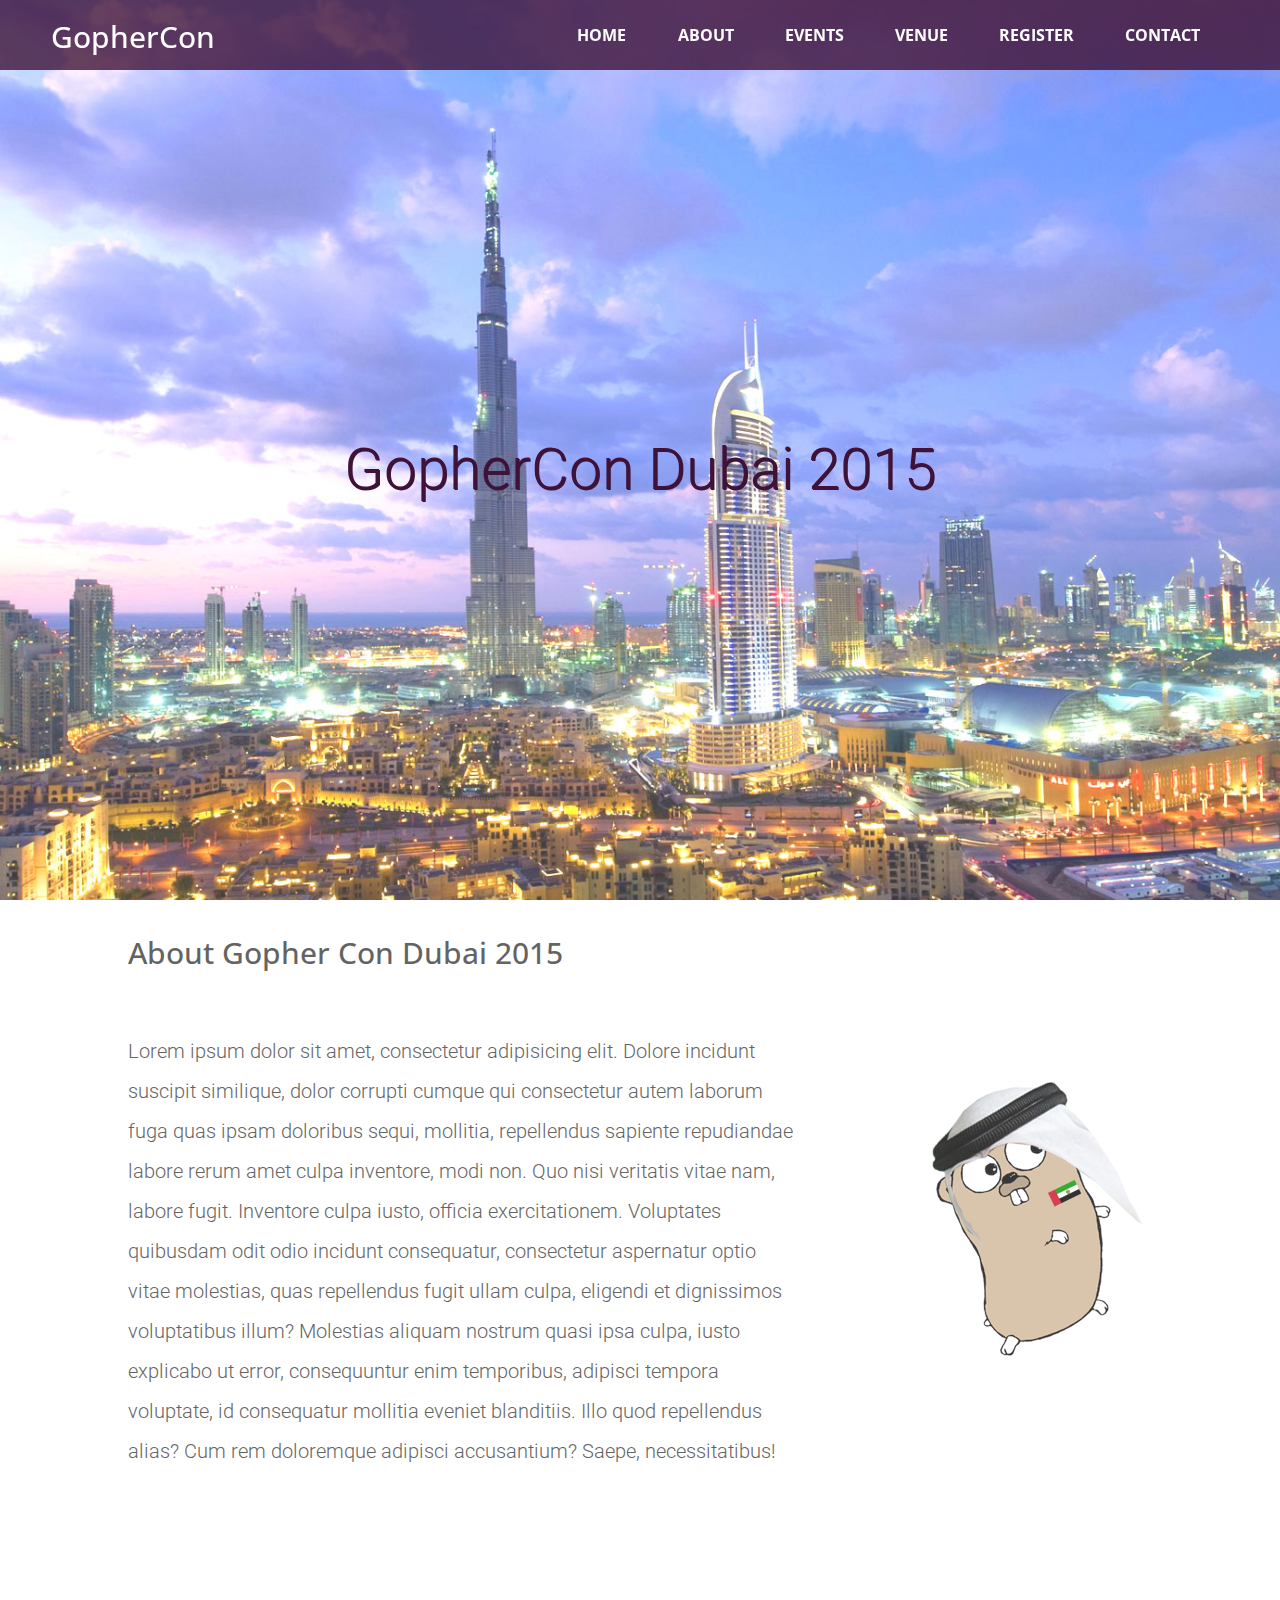
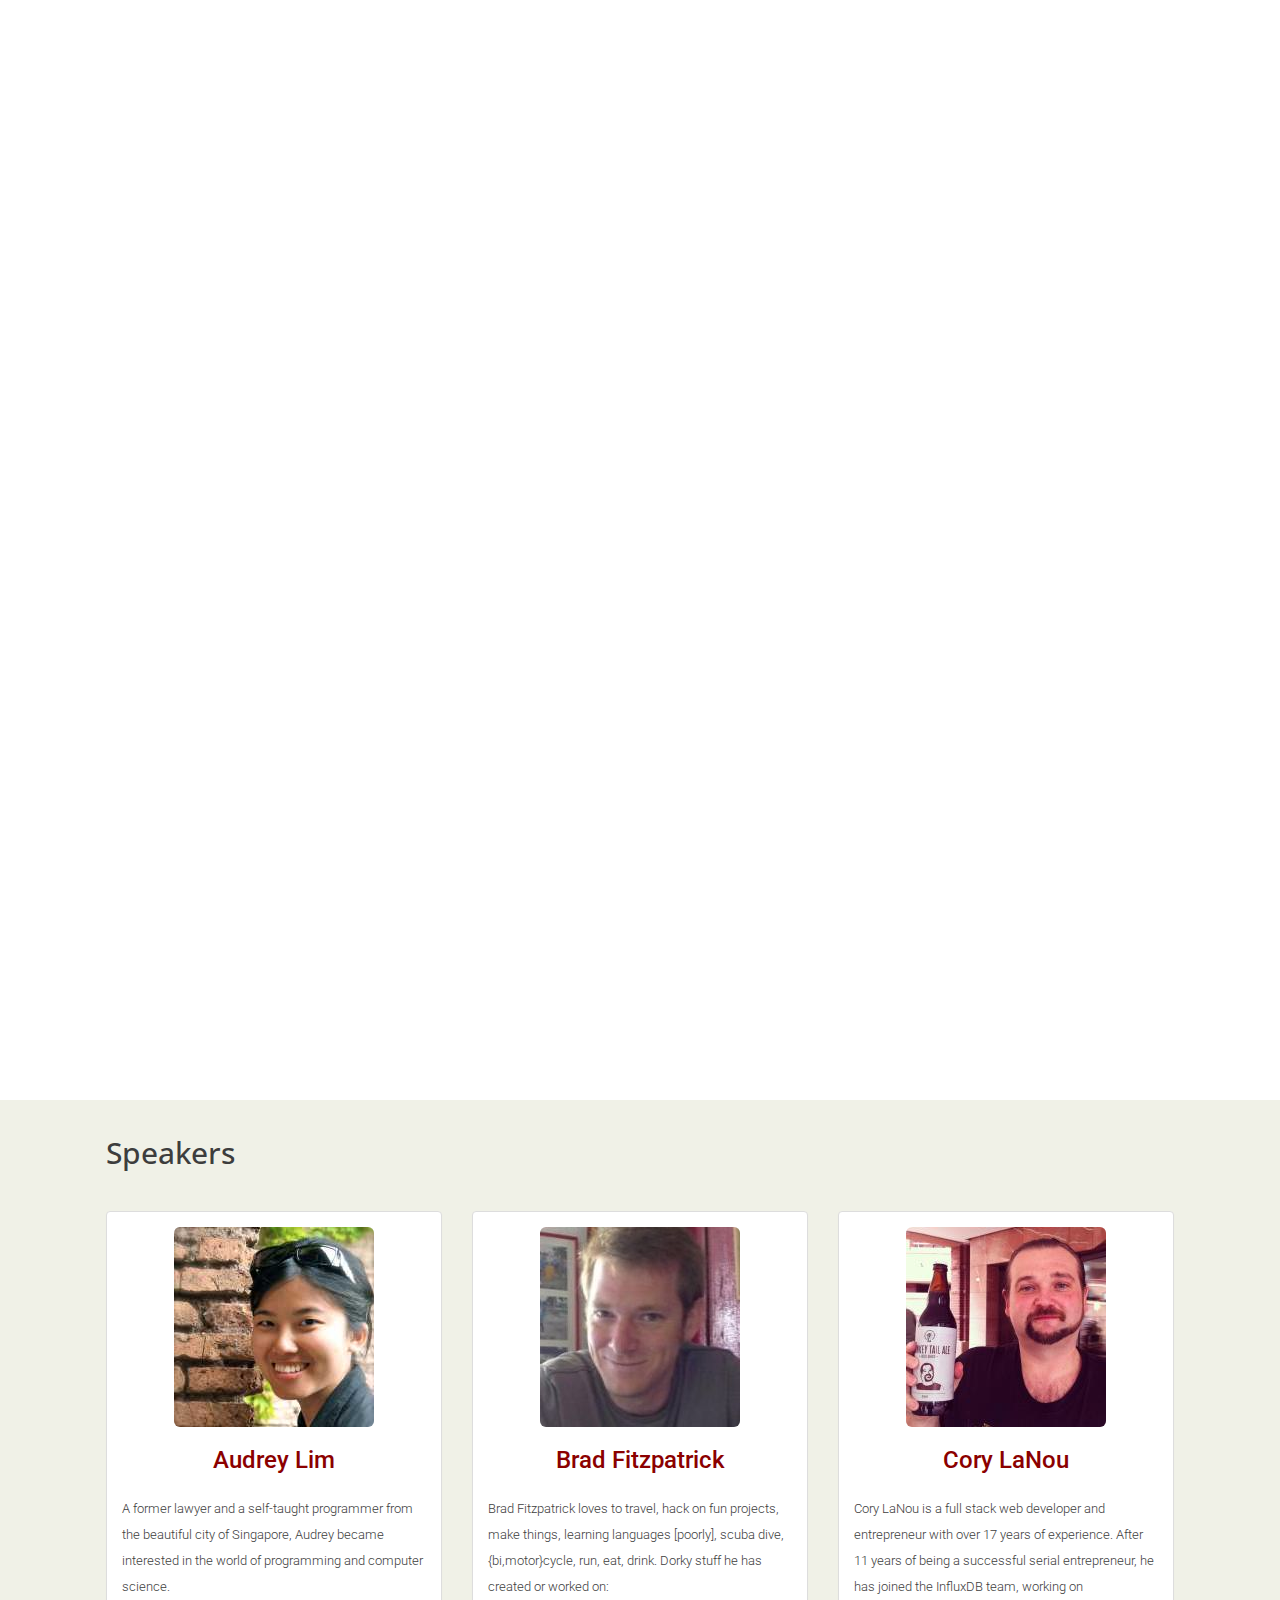
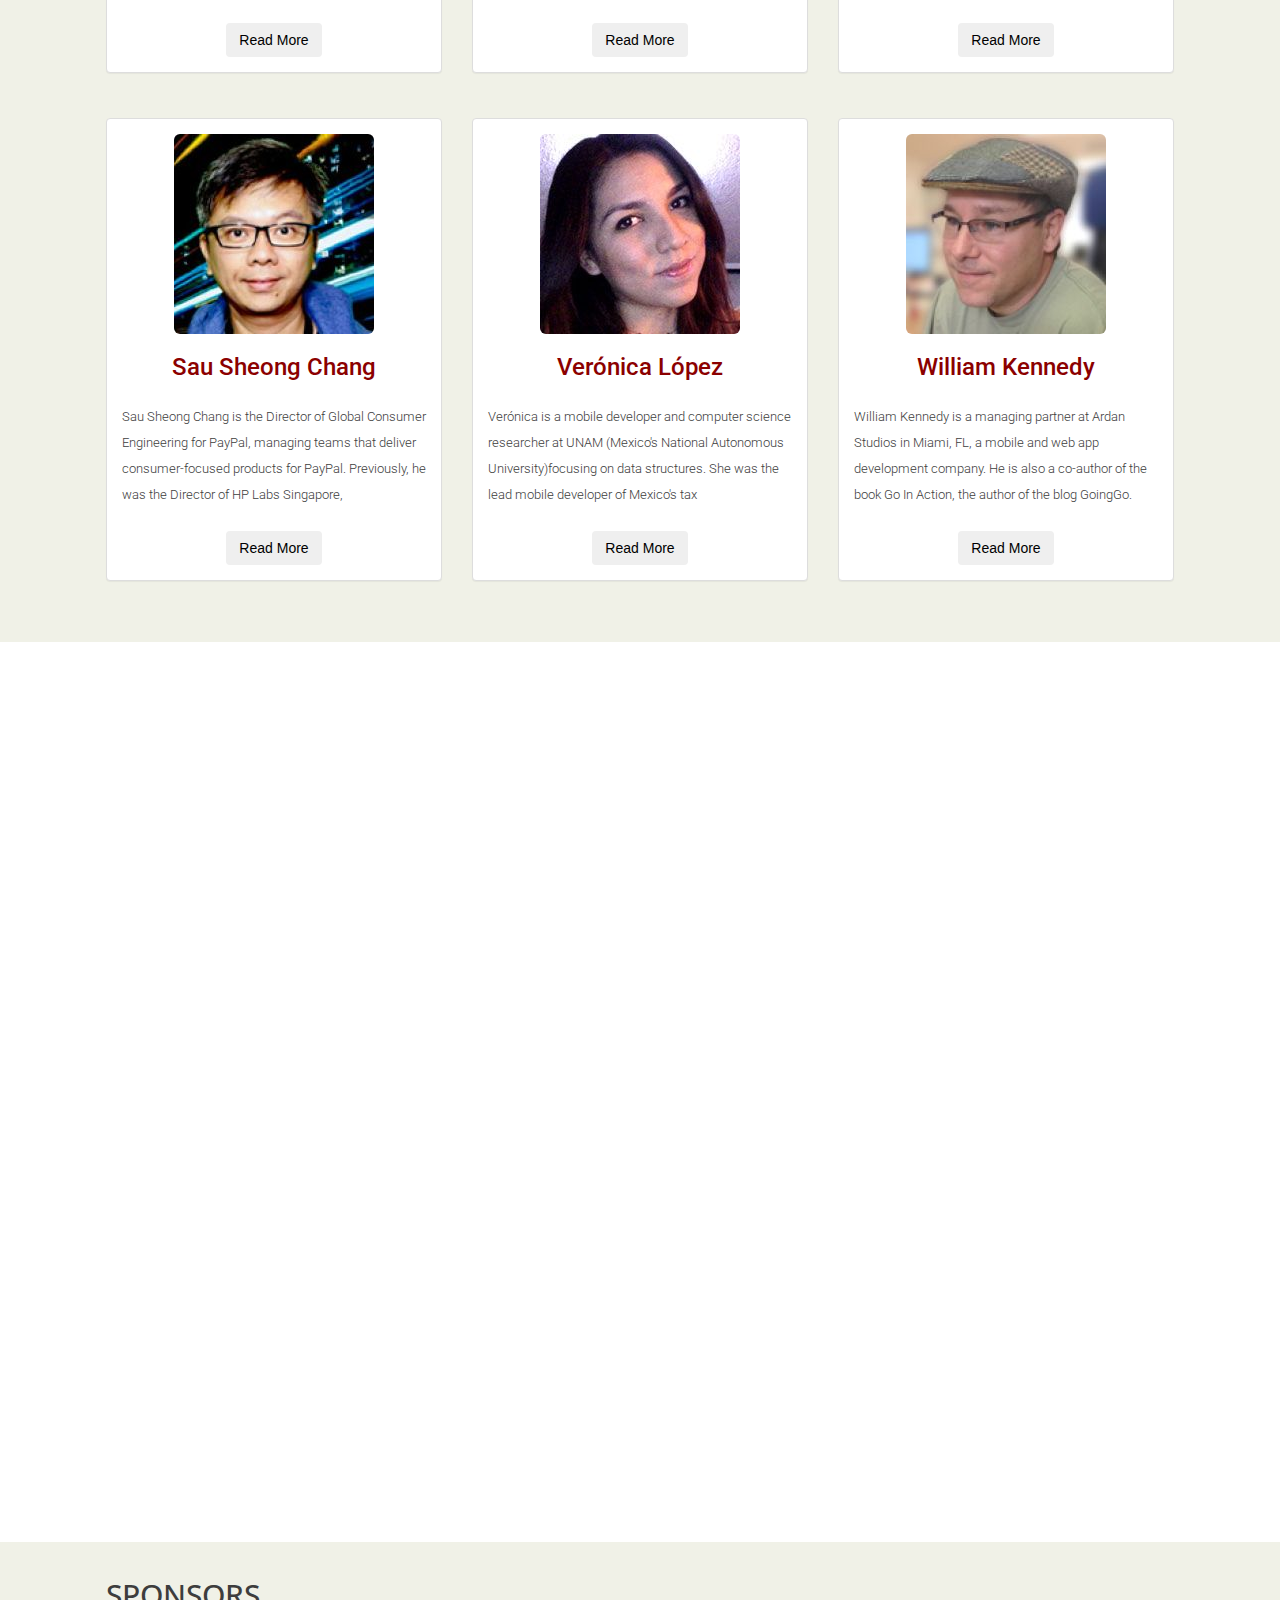
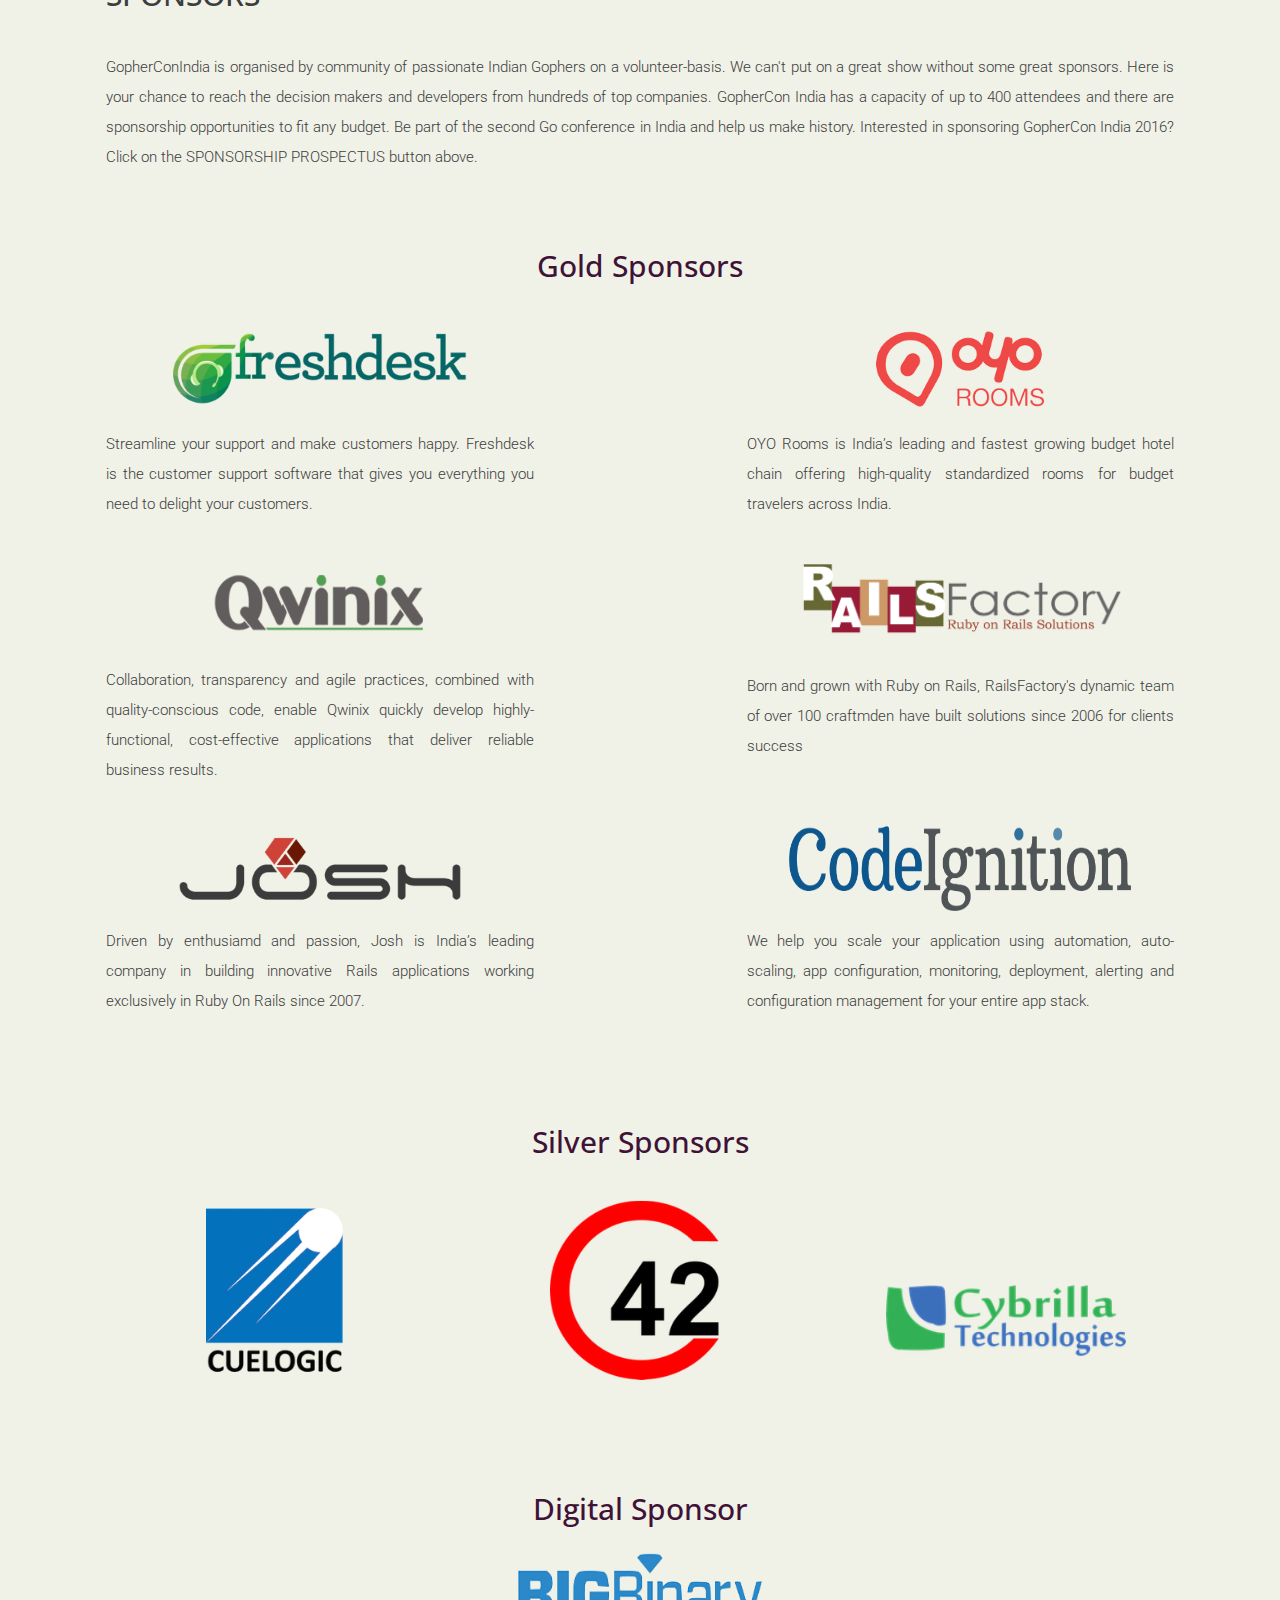
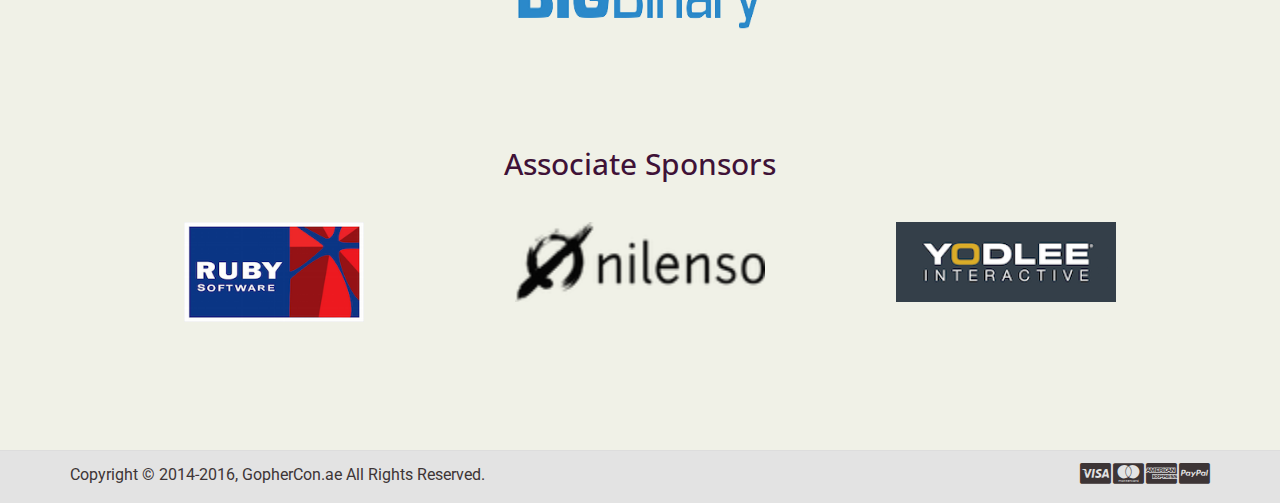
<file: index.html>
<!doctype html>
<html lang="en" class="no-js">
<head>
	<meta charset="UTF-8">
	<meta name="viewport" content="width=device-width, initial-scale=1">
	<link href="img/go-logo-uae_small.png">

	<link href='http://fonts.googleapis.com/css?family=Roboto:400,700,300' rel='stylesheet' type='text/css'>
	<link href='http://fonts.googleapis.com/css?family=Open+Sans:400,300' rel='stylesheet' type='text/css'>
	<link href='http://fonts.googleapis.com/css?family=Raleway:400,300' rel='stylesheet' type='text/css'>

	<link rel="stylesheet" href="https://maxcdn.bootstrapcdn.com/font-awesome/4.4.0/css/font-awesome.min.css">
	<link rel="stylesheet" href="css/reset.css"> <!-- CSS reset -->
	<link rel="stylesheet" href="css/bootstrap-theme.css">
	<link rel="stylesheet" href="css/bootstrap.css">

	<link rel="stylesheet" href="css/style.css"> <!-- Resource style -->
	<script src="js/modernizr.js"></script> <!-- Modernizr -->

  	<script src="js/jquery.min.js"></script><!-- JQuery -->
    <script src="js/bootstrap.min.js"></script>
	<title>GopherCon | Home</title>
</head>
<body>
	<header class="cd-header">
		<!-- <div id="cd-logo"><a href="#0"><img src="" alt="Logo"></a></div> -->
		<div id="cd-logo"><a href="#0"><h2>GopherCon</h2></a></div>

		<nav class="cd-main-nav">
			<ul>
				<!-- inser more links here -->
				<li><a href="2014/index.html">Home</a></li>
				<li><a href="#0">About</a></li>
				<li><a href="#0">Events</a></li>
				<li><a href="#0">Venue</a></li>
				<li><a href="#0">Register</a></li>
				<li><a href="#0">Contact</a></li>
			</ul>
		</nav> <!-- cd-main-nav -->
	</header>

	<main class="cd-main-content">
		<div class="cd-fixed-bg cd-bg-1">
			<h1>GopherCon Dubai 2015</h1>

		</div> <!-- cd-fixed-bg -->

		<div class="cd-scrolling-bg cd-color-2">
			<div class="cd-container_mascot">
				<h2>About Gopher Con Dubai 2015</h2><br /><br />
				<div class="row">
  					<div class="col-md-8">
						<p>
							Lorem ipsum dolor sit amet, consectetur adipisicing elit. Dolore incidunt suscipit similique, dolor corrupti cumque qui consectetur autem laborum fuga quas ipsam doloribus sequi, mollitia, repellendus sapiente repudiandae labore rerum amet culpa inventore, modi non. Quo nisi veritatis vitae nam, labore fugit. Inventore culpa iusto, officia exercitationem. Voluptates quibusdam odit odio incidunt consequatur, consectetur aspernatur optio vitae molestias, quas repellendus fugit ullam culpa, eligendi et dignissimos voluptatibus illum? Molestias aliquam nostrum quasi ipsa culpa, iusto explicabo ut error, consequuntur enim temporibus, adipisci tempora voluptate, id consequatur mollitia eveniet blanditiis. Illo quod repellendus alias? Cum rem doloremque adipisci accusantium? Saepe, necessitatibus!
						</p>
					</div>
				</div>
			</div> <!-- cd-container -->
		</div> <!-- cd-scrolling-bg -->

		<div class="cd-fixed-bg cd-bg-2">
			<h2></h2>
		</div> <!-- cd-fixed-bg -->

		<div class="cd-scrolling-bg cd-color-3">
			<div class="cd-container">
				<h2>Speakers</h2><br /><br />
			<div class="row">
            	<div class="col-md-4 portfolio-item">
            		<div class="panel panel-default">
   						<div class="panel-body">
    						<a href="#">
                    			<img class="img-responsive img-rounded center-block" src="img/speakers/speaker1.jpg" alt="Audrey Lim">
                			</a>
                			<h3 class="text-center">
                    			<a href="https://twitter.com/audreylim77" target="_blank">Audrey Lim</a>
                			</h3>
                			<p>A former lawyer and a self-taught programmer from the beautiful city of Singapore, Audrey became interested in the world of programming and computer science.<span class = "collapse" id="speaker1">She picked up front-end programming in April 2014 before learning Go as her first backend language in July 2014. She's since moved to programming full-time as her career at Nitrous.IO.</span></p>
                            <button type="button" class="btn collapsed center-block more" data-toggle="collapse" data-target="#speaker1">Read More
                            </button>
   						</div>
					</div>
                	
            	</div>
           		 <div class="col-md-4 portfolio-item">
           		 	<div class="panel panel-default">
   						<div class="panel-body">
                			<a href="#">
                    			<img class="img-responsive img-rounded center-block" src="img/speakers/speaker2.jpg" alt="Brad Fitzpatrick">
                			</a>
                			<h3 class="text-center">
                    			<a href=https://twitter.com/bradfitz target="_blank">Brad Fitzpatrick</a>
                			</h3>
                			<p>Brad Fitzpatrick loves to travel, hack on fun projects, make things, learning languages [poorly], scuba dive, {bi,motor}cycle, run, eat, drink. Dorky stuff he has created or worked on: <span class = "collapse" id="demo">LiveJournal, Danga, memcached, MogileFS, Perlbal, Gearman, OpenID, PubSubHubbub, Android performance/framework, WebFinger, Go, ...</span></p>
                            <button type="button" class="btn collapsed center-block more" data-toggle="collapse" data-target="#demo">Read More
                            </button>
                		</div>
                	</div>
            	</div>
            	<div class="col-md-4  portfolio-item">
            		<div class="panel panel-default">
   						<div class="panel-body">
                			<a href="#">
                    			<img class="img-responsive img-rounded center-block" src="img/speakers/speaker3.jpg" alt="Cory LaNou">
                			</a>
                			<h3 class="text-center">
                    			<a href="https://twitter.com/corylanou" target="_blank">Cory LaNou</a>
                			</h3>
                			<p>Cory LaNou is a full stack web developer and entrepreneur with over 17 years of experience. After 11 years of being a successful serial entrepreneur, he has joined the InfluxDB team, working on <span class = "collapse" id="speaker3">building an open source time series database, written in Go. He is active in the Go community, leading the Denver Gophers meetup, as well as mentoring students in his free time. Prior to joining InfluxDB, Cory was with gSchool, Galvanize, SupportLocal, LocalLaunch, Pulsity and Computer Discount Warehouse.</span></p>
                            <button type="button" class="btn collapsed center-block more" data-toggle="collapse" data-target="#speaker3">Read More
                            </button>
                		</div>
                	</div>
            	</div>
        	</div><div class="row">
            	<div class="col-md-4 portfolio-item">
            		<div class="panel panel-default">
   						<div class="panel-body">
      						<a href="#">
                    			<img class="img-responsive img-rounded center-block" src="img/speakers/speaker4.jpg" alt="Sau Sheong Chang">
                			</a>
                			<h3 class="text-center">
                    			<a href="https://twitter.com/sausheong" target="_blank">Sau Sheong Chang</a>
                			</h3>
                			<p>Sau Sheong Chang is the Director of Global Consumer Engineering for PayPal, managing teams that deliver consumer-focused products for PayPal. Previously, he was the Director of HP Labs Singapore,<span class = "collapse" id="speaker4"> responsible for managing a team of research scientists and engineers focusing on researching and developing cloud computing and Big Data technologies for HP. Before joining HP, he was the Chief Technology Officer for Garena and Director of Engineering for Yahoo! Southeast Asia. Sau Sheong has been doing software development for 20 years, mostly in web application development. He is active in the Ruby and Go developer communities have have contributed to open source projects and spoke at meetups and conferences. Sau Sheong has also published 3 programming-related books, mostly on Ruby and is working on a 4th book titled "Go Web Programming".</span></p>
                            <button type="button" class="btn collapsed center-block more" data-toggle="collapse" data-target="#speaker4">Read More
                            </button>
   						</div>
					</div>
                	
            	</div>
           		 <div class="col-md-4 portfolio-item">
           		 	<div class="panel panel-default">
   						<div class="panel-body">
                			<a href="#">
                    			<img class="img-responsive img-rounded center-block" src="img/speakers/speaker5.jpg" alt="Verónica López">
                			</a>
                			<h3 class="text-center">
                    			<a href="https://twitter.com/maria_fibonacci">Verónica López</a>
                			</h3>
                			<p>Verónica is a mobile developer and computer science researcher at UNAM (Mexico's National Autonomous University)focusing on data structures. She was the lead mobile developer of Mexico's tax <span class = "collapse" id="speaker5">collection service (SAT), and led the back-end team of an advertising digital agency, using Python, Android and recently Go as her weapons of choice. Besides, she is an Android instructor, and currently co-organizes a small community called @golangmx. She spoke at GopherConIndia 2015.</span></p>
                            <button type="button" class="btn collapsed center-block more" data-toggle="collapse" data-target="#speaker5">Read More
                            </button>
                		</div>
                	</div>
            	</div>
            	<div class="col-md-4 portfolio-item">
            		<div class="panel panel-default">
   						<div class="panel-body">
                			<a href="#">
                    			<img height="200px" class="img-responsive img-rounded center-block" src="img/speakers/speaker6.jpg" alt="William Kennedy">
                			</a>
                			<h3 class="text-center">
                    			<a href="https://twitter.com/goinggodotnet">William Kennedy</a>
                			</h3>
                			<p>William Kennedy is a managing partner at Ardan Studios in Miami, FL, a mobile and web app development company. He is also a co-author of the book Go In Action, the author of the blog GoingGo.<span class = "collapse" id="speaker6">Net and the organizer for the Go and MongoDB meetups in Miami. Bill is focused on Go education and through his new venture GoingoGo Training, Bill continues the cause by working with individuals and groups who want to take their Go knowledge and coding skills to the next level. He spoke at GopherConIndia 2015.</span></p>
                            <button type="button" class="btn collapsed center-block more" data-toggle="collapse" data-target="#speaker6">Read More
                            </button>
                		</div>
                	</div>
            	</div>
        	</div>
        <!-- /.row -->

        <!-- Projects Row -->
        
			</div> <!-- cd-container -->
		</div> <!-- cd-scrolling-bg -->

		<div class="cd-fixed-bg cd-bg-3">
			<h2></h2>
		</div> <!-- cd-fixed-bg -->

		<div class="cd-scrolling-bg cd-color-1">
			<div class="cd-container">
			<div class="spon">
				<h2>SPONSORS</h2>
                <br />
                <p>GopherConIndia is organised by community of passionate Indian Gophers on a volunteer-basis. We can't put on a great show without some great sponsors. Here is your chance to reach the decision makers and developers from hundreds of top companies. GopherCon India has a capacity of up to 400 attendees and there are sponsorship opportunities to fit any budget. Be part of the second Go conference in India and help us make history.
                Interested in sponsoring GopherCon India 2016? Click on the SPONSORSHIP PROSPECTUS button above.
                </p>
                <br />
                <br />
            <div>
                
                <h2 class="spo"><center>Gold Sponsors</center></h2><br /><br />
<!--                 <img src="img/sponsors/line.png" class="center-block" class="line">
 -->            </div>
            <div class="row">
            <div class="col-md-5">
                    <img src="img/sponsors/freshdesk.png" alt="freshdesk" height="90" width="300" class="center-block">
                    <p>
                        Streamline your support and make customers happy. Freshdesk is the customer support software that gives you everything you need to delight your customers.
                    </p>
            </div>
            <div class="col-md-2"></div>
            <div class="col-md-5">
                    <img src="img/sponsors/oyo.png" alt="oyo" height="90" width="300" class="center-block">
                    <p>
                        OYO Rooms is India’s leading and fastest growing budget hotel chain offering high-quality standardized rooms for budget travelers across India.
                    </p>
            </div>
            </div>
                <br />
            <div class="row">
            <div class="col-md-5">
                    <img src="img/sponsors/qwinix.png" alt="qwinix" height="90" width="225" class="center-block">
                    <p>
                        Collaboration, transparency and agile practices, combined with quality-conscious code, enable Qwinix quickly develop highly-functional, cost-effective applications that deliver reliable business results.
                    </p>
            </div>
            <div class="col-md-2"></div>
            <div class="col-md-5">
                    <img src="img/sponsors/railsfactory.png" alt="railsfactory" height="80" width="321" class="center-block">
                    <br />
                    <p>
                        Born and grown with Ruby on Rails, RailsFactory's dynamic team of over 100 craftmden have built solutions since 2006 for clients success
                    </p>
            </div>
            </div>
                <br />
            <div class="row">
            <div class="col-md-5">
                    <img src="img/sponsors/josh.png" alt="josh" height="85" width="282" class="center-block">
                    <p>
                        Driven by enthusiamd and passion, Josh is India’s leading company in building innovative Rails applications working exclusively in Ruby On Rails since 2007.
                    </p>
            </div>
            <div class="col-md-2"></div>
            <div class="col-md-5">
                    <img src="img/sponsors/codeignition.png" alt="codeignition" height="85" width="342" class="center-block">
                    <p>
                        We help you scale your application using automation, auto-scaling, app configuration, monitoring, deployment, alerting and configuration management for your entire app stack.
                    </p>
            </div>
            </div>
            <br />
            <br />
            <br />
            <br />
            <div>
                <h2 class="spo"><center>Silver Sponsors</center></h2>
            </div>
            <br />
            <br />
            <div class="row">
            <div class="col-md-4">
                    <img src="img/sponsors/cuelogic.png" alt="cuelogic" height="180" width="180" class="center-block">
            </div>
            <div class="col-md-4">
                    <img src="img/sponsors/c42.png" alt="c42" height="180" width="180" class="center-block">
            </div>
            <div class="col-md-4">
                    <img src="img/sponsors/cybrilla.png" alt="cybrilla" height="240" width="240" class="center-block">
            </div>
            </div>
            <br />
            <br />
            <div>
                <h2 class="spo"><center>Digital Sponsor</center></h2> 
            </div>
            <br />
            <div> 
                <img src="img/sponsors/bigbinary.png" alt="bigbinary" height="80" width="250" class="center-block">
            </div>
            <br />
            <br />
            <br />
            <br />
            <br />
            <br />
            <div>
                <h2 class="spo"><center>Associate Sponsors</center></h2> 
            </div>
            <br />
            <br />
            <div class="row">
            <div class="col-md-4">
                    <img src="img/sponsors/rubysoftware.png" alt="rubysoftware" height="100" width="180" class="center-block">
            </div>
            <div class="col-md-4">
                    <img src="img/sponsors/nilenso.png" alt="nilenso" height="80" width="250" class="center-block">
            </div>
             <div class="col-md-4">
                    <img src="img/sponsors/yodlee.png" alt="yodlee" height="80" width="220" class="center-block">
            </div>
            </div>
            </div>
            <br />
            <br />
            <br />
            <br />
            <br />
            <br />
            <br />
			</div> <!-- cd-container -->
		</div> <!-- cd-scrolling-bg -->

		<!-- <div class="cd-fixed-bg cd-bg-4">
			<h2>Lorem ipsum dolor sit amet.</h2>
		</div>  --><!-- cd-fixed-bg -->
		<footer>    
    <div class="footer-bottom">
        <div class="container">
            <p class="pull-left"> Copyright © 2014-2016, GopherCon.ae All Rights Reserved. </p>
            <div class="pull-right">
                <ul class="nav nav-pills payments">
                	<li><i class="fa fa-cc-visa"></i></li>
                    <li><i class="fa fa-cc-mastercard"></i></li>
                    <li><i class="fa fa-cc-amex"></i></li>
                    <li><i class="fa fa-cc-paypal"></i></li>
                </ul> 
            </div>
        </div>
    </div>
    <!--/.footer-bottom--> 
</footer><!-- cd-
	</main> 
	main-content -->
	<script src="http://ajax.googleapis.com/ajax/libs/jquery/1.11.0/jquery.min.js"></script>
	<script src="js/main.js"></script> <!-- Resource jQuery -->
</body>
</html>
</file>
<file: css/style.css>
/* -------------------------------- 

Primary style

-------------------------------- */
html * {
  -webkit-font-smoothing: antialiased;
  -moz-osx-font-smoothing: grayscale;
}

*, *:after, *:before {
  -webkit-box-sizing: border-box;
  -moz-box-sizing: border-box;
  box-sizing: border-box;
}

body {
  font-size: 100%;
  font-family: "Roboto", sans-serif;
  color: #3d3536;
  background-color: white;
}

body, html {
  /* important */
  height: 100%;
}

a {
  color: #fff;
  text-decoration: none;
}

/* -------------------------------- 

Modules - reusable parts of our design

-------------------------------- */
.cd-container {
  /* this class is used to give a max-width to the element it is applied to, and center it horizontally when it reaches that max-width */
  width: 90%;
  max-width: 1068px;
  margin: 0 auto;
}
.cd-container::after {
  /* clearfix */
  content: '';
  display: table;
  clear: both;
}
.cd-container_mascot {
  /* this class is used to give a max-width to the element it is applied to, and center it horizontally when it reaches that max-width */
  width: 90%;
  background-image: url('../img/go-logo-uae.png');
  background-repeat: no-repeat;
  background-position: right center;
  background-color: transparent;
  opacity:0.8;
  max-width: 80%;
  margin: 0 auto;
}
.cd-container_mascot::after {
  /* clearfix */
  content: '';
  display: table;
  clear: both;
}

/* -------------------------------- 

Main components 

-------------------------------- */
.cd-header {
  font-family: 'Open Sans';
  position: fixed;
  top: 0;
  left: 0;
  width: 100%;
  height: 50px;
  /*background: rgba(255, 255, 255, 0.95);*/
  background: rgba(63, 18, 55, 0.8);
  /*box-shadow: 0 1px 2px rgba(0, 0, 0, 0.2);*/
  z-index: 2;
}
.cd-header:after {
  content: "";
  display: table;
  clear: both;
}
.cd-header #cd-logo {
  float: left;
  margin: auto auto auto 4%;
}

@media only screen and (min-width: 768px) {
  .cd-header {
    height: 70px;
  }
  
}

.cd-main-nav {
  float: right;
  margin-right: 5%;
  width: 44px;
  height: 100%;
  background: url("../img/cd-icon-menu.svg") no-repeat center center;
  background-size: 44px 44px;
  cursor: pointer;
}
.cd-main-nav ul {
  position: absolute;
  top: 0;
  left: 0;
  width: 100%;
  -webkit-transform: translateY(-100%);
  -moz-transform: translateY(-100%);
  -ms-transform: translateY(-100%);
  -o-transform: translateY(-100%);
  transform: translateY(-100%);
}
.cd-main-nav ul.is-visible {
  -webkit-transform: translateY(50px);
  -moz-transform: translateY(50px);
  -ms-transform: translateY(50px);
  -o-transform: translateY(50px);
  transform: translateY(50px);
}
.cd-main-nav a {
  display: block;
  height: 50px;
  line-height: 50px;
  padding-left: 5%;
  background: #2f292a;
  border-top: 1px solid #453c3d;
  color: #fff;
}
@media only screen and (min-width: 768px) {
  .cd-main-nav {
    width: auto;
    height: auto;
    background: none;
    cursor: auto;
  }
  .cd-main-nav ul {
    position: static;
    width: auto;
    -webkit-transform: translateY(0);
    -moz-transform: translateY(0);
    -ms-transform: translateY(0);
    -o-transform: translateY(0);
    transform: translateY(0);
    line-height: 70px;
  }
  .cd-main-nav ul.is-visible {
    -webkit-transform: translateY(0);
    -moz-transform: translateY(0);
    -ms-transform: translateY(0);
    -o-transform: translateY(0);
    transform: translateY(0);
  }
  .cd-main-nav li {
    display: inline-block;
    margin-left: 1em;
  }
  .cd-main-nav a {
    font-family: 'Open Sans';
    display: inline-block;
    height: auto;
    line-height: normal;
    background: transparent;
    padding: .6em 1em;
    border-top: none;
    color: #ffffff;
    text-transform: uppercase;
    font-weight: bold;
    font-size: 20px;
    font-size: 0.975rem;
  }
  .no-touch .cd-main-nav a:hover {
    color: #99a478;
  }
}

.cd-main-content {
  /* you need to assign a min-height to the main content so that the children can inherit it*/
  height: 100%;
  position: relative;
  z-index: 1;
}

.cd-fixed-bg {
  position: relative;
  min-height: 100%;
  background-size: cover;
  background-repeat: no-repeat;
  background-position: center center;
  z-index: 1;
}
 .cd-fixed-bg h1, .cd-fixed-bg h2 {
  position: absolute;
  left: 50%;
  top: 50%;
  bottom: auto;
  right: auto;
  -webkit-transform: translateX(-50%) translateY(-50%);
  -moz-transform: translateX(-50%) translateY(-50%);
  -ms-transform: translateX(-50%) translateY(-50%);
  -o-transform: translateX(-50%) translateY(-50%);
  transform: translateX(-50%) translateY(-50%);
  width: 90%;
  max-width: 1170px;
  text-align: center;
  font-size: 30px;
  font-size: 1.875rem;
  text-shadow: 0 1px 3px rgba(0, 0, 0, 0.3);
  /*color: white;*/
}
.cd-fixed-bg.cd-bg-1 {
  background-image: url("../img/cd-background-1.jpg");
}
.cd-fixed-bg.cd-bg-2 {
  background-image: url("../img/cd-background-2.jpg");
}
.cd-fixed-bg.cd-bg-3 {
  background-image: url("../img/cd-background-3.jpg");
}
.cd-fixed-bg.cd-bg-4 {
  background-image: url("../img/cd-background-4.jpg");
}
@media only screen and (min-width: 768px) {
  .cd-fixed-bg h1, .cd-fixed-bg h2 {
    font-size: 36px;
  }
}
@media only screen and (min-width: 1170px) {
  .cd-fixed-bg {
    background-attachment: fixed;
  }
  .cd-fixed-bg h1, .cd-fixed-bg h2 {
    font-size: 58px;
    font-weight: 300;
    color:#3F1237;
    text-shadow: 1px 1px #3F1237;
  }
}

.cd-scrolling-bg {
  position: relative;
  min-height: 100%;
  padding: 1em 0;
  /*line-height: 1.6;*/
  /*box-shadow: 0 0 50px rgba(0, 0, 0, 0.5);*/
  z-index: 2;
}.cd-scrolling-bg h2 {
  font-family:'Open Sans';
  text-align: left;
}

.cd-scrolling-bg.cd-color-1 {
  background-color: #f0f1e7;
  color: #3d3d3d;
}
.cd-scrolling-bg.cd-color-2 {
  background-color: ##F0F0F0;
  color: #3d3d3d ;
}
.cd-scrolling-bg.cd-color-3 {
  background-color: #f0f1e7;
  color: #3d3d3d;
}
@media only screen and (min-width: 768px) {
  .cd-scrolling-bg p{
    padding: 1em 0;
    font-size: 20px;
    font-size: 1.25rem;
    line-height: 2;
    font-weight: 300;
  }
}
.portfolio-item {
    margin-bottom: 25px;
}
.portfolio-item p {
  font-size: 13px;
}
.portfolio-item h3 a{
  color:#8b0000 !important;
}
.footer {
  background: #EDEFF1;
  height: auto;
  padding-bottom: 30px;
  position: relative;
  width: 100%;
  border-bottom: 1px solid #CCCCCC;
  border-top: 1px solid #DDDDDD;
}
.footer p {
  margin: 0;
}
.footer img {
  max-width: 100%;
}
.footer h3 {
  border-bottom: 1px solid #BAC1C8;
  color: #54697E;
  font-size: 18px;
  font-weight: 600;
  line-height: 27px;
  padding: 40px 0 10px;
  text-transform: uppercase;
}
.footer ul {
  font-size: 13px;
  list-style-type: none;
  margin-left: 0;
  padding-left: 0;
  margin-top: 15px;
  color: #7F8C8D;
}
.footer ul li a {
  padding: 0 0 5px 0;
  display: block;
}
.footer a {
  color: #78828D
}
.footer-bottom {
  background: #E3E3E3;
  border-top: 1px solid #DDDDDD;
  padding-top: 10px;
  padding-bottom: 10px;
}
.footer-bottom p.pull-left {
  padding-top: 6px;
}
.payments {
  font-size: 1.5em; 
}
/*To get the collapsed items in same line*/
.collapse.in {
  display: inline;
} 
/*Transbox*/

.spon p {
  font-size: 15px;
  text-align: justify;
}
.spo{
  color: #3F1237;
}
/*#wave{
  margin-bottom: 0px;
}*/
/*.line{
  padding-top: 0px;
  margin-top: 0px;
}*/
</file>
